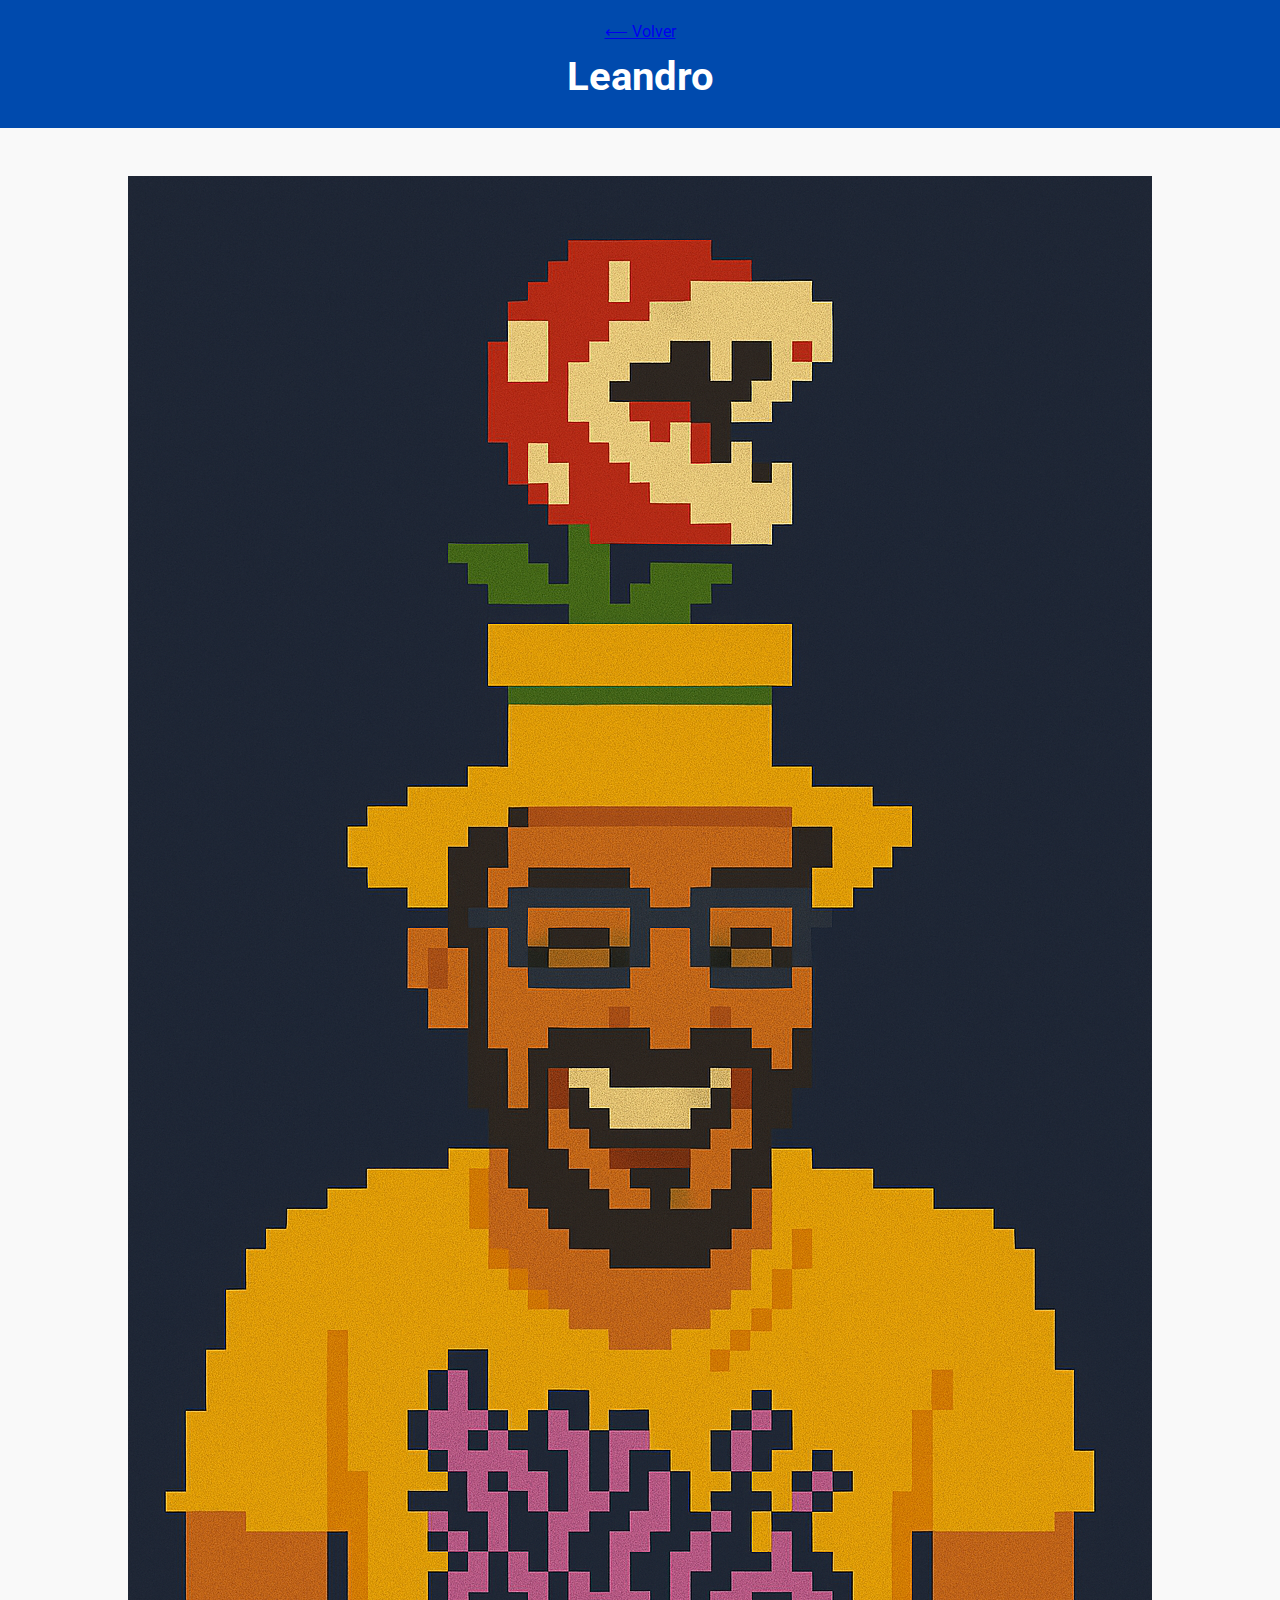
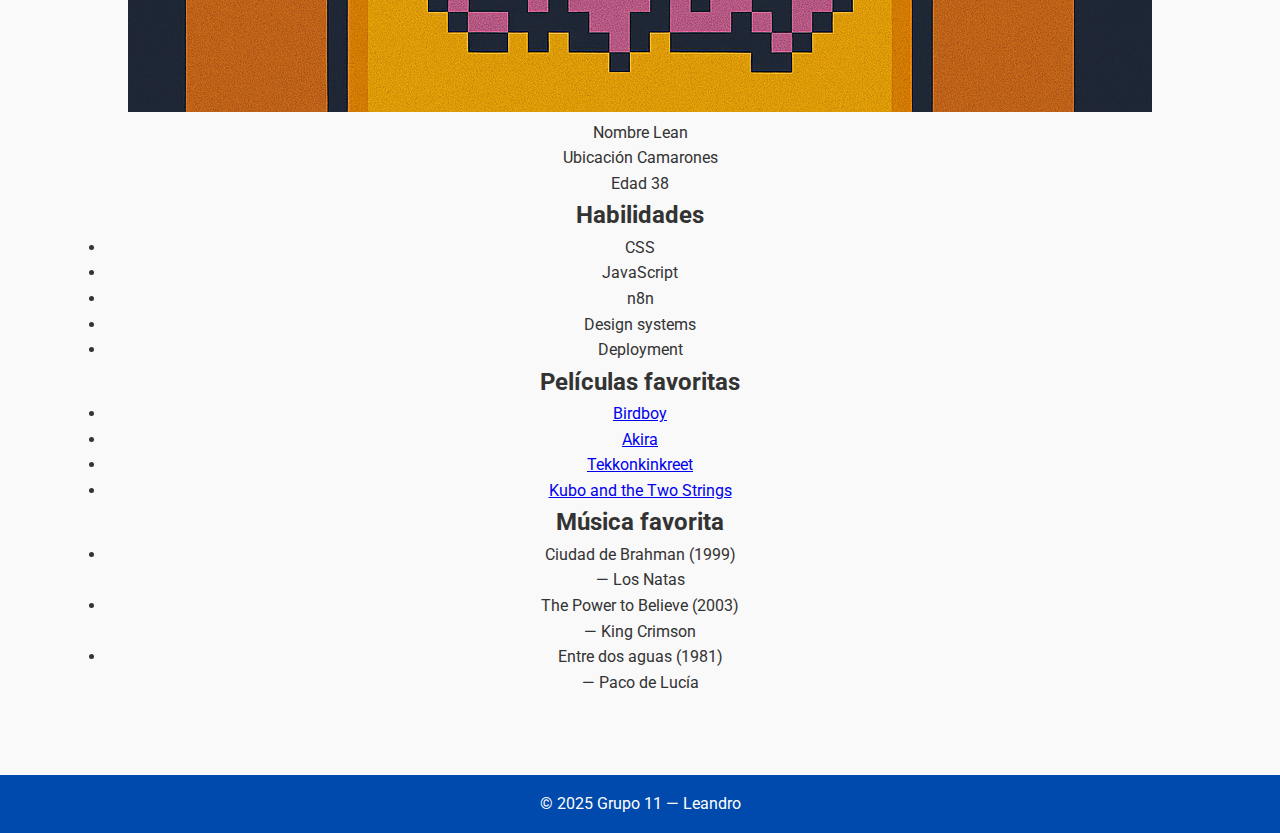
<file: leandro.html>
<!DOCTYPE html>
<html lang="es" class="page-leandro">
<head>
  <meta charset="UTF-8">
  <meta name="viewport" content="width=device-width, initial-scale=1.0">
  <title>Leandro | Perfil</title>
  <link rel="stylesheet" href="../assets/css/styles.css">
  <link rel="preconnect" href="https://fonts.googleapis.com">
  <link rel="preconnect" href="https://fonts.gstatic.com" crossorigin>
  <!-- Fuente pixel retro -->
  <link href="https://fonts.googleapis.com/css2?family=Press+Start+2P&display=swap" rel="stylesheet">
</head>
<body>
  <header class="retro-header">
    <a class="retro-back" href="../index.html">⟵ Volver</a>
    <h1 class="retro-title">Leandro</h1>
  </header>

  <main class="retro-container">
    <section class="retro-card">
      <div class="avatar-frame">
        <picture>
          <source media="(min-width: 901px)" srcset="assets/img/leandro-8bit-desktop.webp">
          <img src="assets/img/leandro-8bit.webp" alt="Leandro en pixel art" />
        </picture>
      </div>
      <div class="retro-info">
        <p><span class="lbl">Nombre</span> <span class="val">Lean</span></p>
        <p><span class="lbl">Ubicación</span> <span class="val">Camarones</span></p>
        <p><span class="lbl">Edad</span> <span class="val">38</span></p>

        <div class="retro-section">
          <h2>Habilidades</h2>
          <ul class="retro-list">
            <li>CSS</li>
            <li>JavaScript</li>
            <li>n8n</li>
            <li>Design systems</li>
            <li>Deployment</li>
          </ul>
        </div>

        <div class="retro-section">
          <h2>Películas favoritas</h2>
          <ul class="retro-list">
            <li><a target="_blank" rel="noopener" href="https://www.imdb.com/title/tt5004766/?ref_=nv_sr_srsg_0_tt_8_nm_0_in_0_q_birdboy">Birdboy</a></li>
            <li><a target="_blank" rel="noopener" href="https://www.imdb.com/title/tt0094625/?ref_=nv_sr_srsg_3_tt_3_nm_5_in_0_q_akira">Akira</a></li>
            <li><a target="_blank" rel="noopener" href="https://www.imdb.com/title/tt0831888/?ref_=nv_sr_srsg_0_tt_7_nm_1_in_0_q_tekk">Tekkonkinkreet</a></li>
            <li><a target="_blank" rel="noopener" href="https://www.imdb.com/title/tt4302938/?ref_=nv_sr_srsg_0_tt_3_nm_5_in_0_q_kubo">Kubo and the Two Strings</a></li>
          </ul>
        </div>

        <div class="retro-section">
          <h2>Música favorita</h2>
          <ul class="retro-list">
            <li>Ciudad de Brahman (1999)<br>— Los Natas</li>
            <li>The Power to Believe (2003)<br>— King Crimson</li>
            <li>Entre dos aguas (1981)<br>— Paco de Lucía</li>
          </ul>
        </div>
      </div>
    </section>
  </main>

  <footer class="retro-footer">
    <p>© 2025 Grupo 11 — Leandro</p>
  </footer>
</body>
</html>
</file>
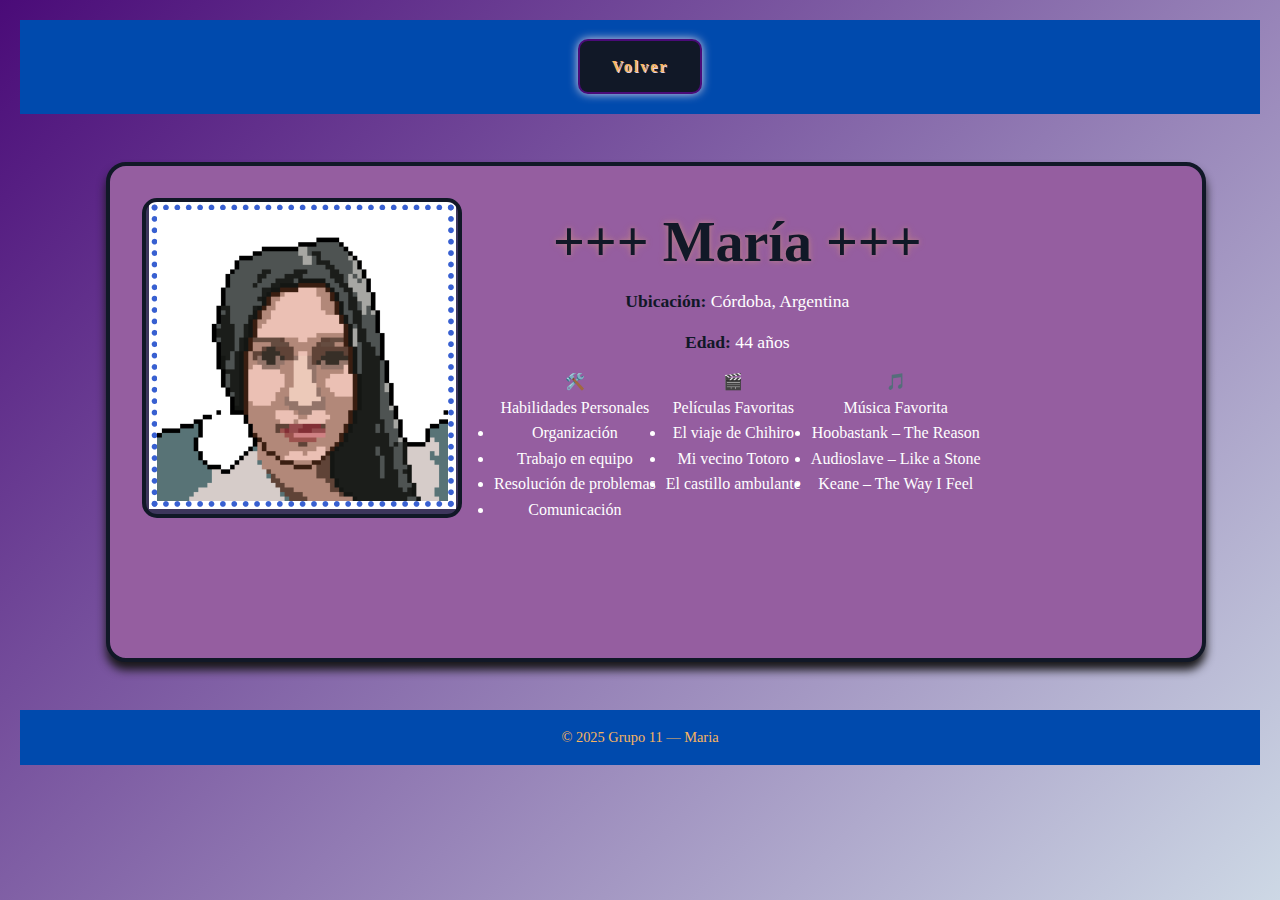
<file: maria.html>
<!DOCTYPE html>
<html lang="es">

<head>
    <meta charset="UTF-8">
    <meta name="viewport" content="width=device-width, initial-scale=1.0">
    <title>Presentación - Maria</title>
    <!-- Google Fonts -->
    <link href="https://fonts.googleapis.com/css2?family=Nunito:wght@400;600;700&display=swap" rel="stylesheet">
    <!-- Estilos -->
    <link rel="stylesheet" href="assets/css/styles.css">
    <link rel="stylesheet" href="assets/css/maria-styles.css">
</head>

<body>
    <header class="retro-header">
        <!-- Volver -->
        <nav class="navbar">
            <a class="back" href="index.html">Volver</a>
        </nav>
    </header>

    <main>
        <section class="tarjeta-maria">
            <!-- Avatar -->
            <div class="avatar-container">
                <img id="carrusel-img" src="/assets/img/maria-pixel-1.png" alt="maria-pixel-1">
            </div>

            <!-- Contenido -->
            <div class="contenido">
                <h2> +++ María +++</h2>
                <p><strong> Ubicación:</strong> Córdoba, Argentina</p>
                <p><strong> Edad:</strong> 44 años</p>
                <div class="box">
                    <a class="card card-member">
                        <div class="icon">🛠️</div>
                        <span>Habilidades Personales</span>
                        <ul>
                            <li>Organización</li>
                            <li>Trabajo en equipo</li>
                            <li>Resolución de problemas</li>
                            <li>Comunicación</li>
                        </ul>
                    </a>
                    <a class="card card-member">
                        <div class="icon">🎬</div>
                        <span>Películas Favoritas</span>
                        <ul>
                            <li>El viaje de Chihiro</li>
                            <li>Mi vecino Totoro</li>
                            <li>El castillo ambulante</li>
                        </ul>
                    </a>
                    <a class="card card-member">
                        <div class="icon">🎵</div>
                        <span>Música Favorita</span>
                        <ul>
                            <li>Hoobastank – The Reason</li>
                            <li>Audioslave – Like a Stone</li>
                            <li>Keane – The Way I Feel</li>
                        </ul>
                    </a>
                </div>
    </main>

    <footer>
        <p> © 2025 Grupo 11 — Maria </p>
    </footer>

    <script src="assets/js/maria-script.js"></script>
</body>

</html>
</file>
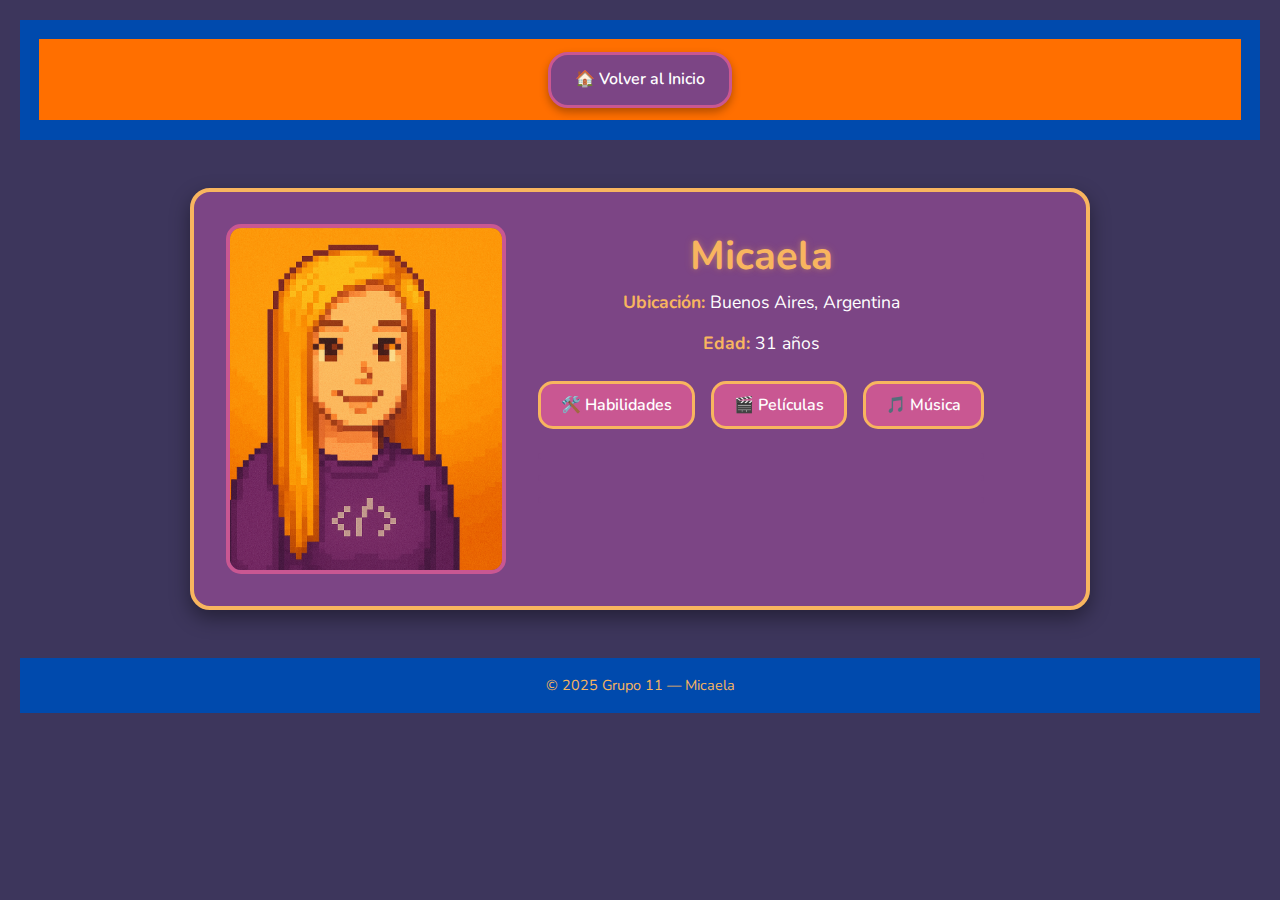
<file: micaela.html>
<!DOCTYPE html>
<html lang="es">
<head>
  <meta charset="UTF-8">
  <meta name="viewport" content="width=device-width, initial-scale=1.0">
  <title>Presentación - Micaela</title>
  <!-- Google Fonts -->
  <link href="https://fonts.googleapis.com/css2?family=Nunito:wght@400;600;700&display=swap" rel="stylesheet">
  <!-- Estilos -->
  <link rel="stylesheet" href="assets/css/styles.css">
  <link rel="stylesheet" href="assets/css/mica-styles.css">
</head>
<body>
  <header>
    <nav class="navbar">
      <a href="index.html">🏠 Volver al Inicio</a>
    </nav>
  </header>

  <main>
    <section class="tarjeta-mica">
      <!-- Avatar -->
      <div class="avatar-container">
        <img src="assets/img/avatar-mica1.webp" alt="Micaela" id="avatar1" class="avatar-img">
        <img src="assets/img/avatar-mica2.webp" alt="Micaela" id="avatar2" class="avatar-img hidden">
      </div>

      <!-- Contenido -->
      <div class="contenido">
        <h1> Micaela </h1>
        <p><strong> Ubicación:</strong> Buenos Aires, Argentina</p>
        <p><strong> Edad:</strong> 31 años</p>

        <!-- Botones -->
        <div class="botones">
          <button class="btn" data-section="habilidades">🛠️ Habilidades</button>
          <button class="btn" data-section="peliculas">🎬 Películas</button>
          <button class="btn" data-section="musica">🎵 Música</button>
        </div>

        <!-- Secciones -->
        <div id="habilidades" class="seccion">
          <h2>🛠️ Mis Habilidades</h2>
          <ul>
            <li>🖨️ Impresión 3D</li>
            <li>🎨 Diseño Creativo</li>
            <li>🐍 Programación </li>
            <li>☕ Hacer café </li>
          </ul>
        </div>

        <div id="peliculas" class="seccion">
          <h2>🎬 Películas Favoritas</h2>
          <ul>
            <li><a href="https://www.imdb.com/es/title/tt0117998/?ref_=nv_sr_srsg_0_tt_7_nm_1_in_0_q_twister" target="_blank">🌪️ Twister</a></li>
            <li><a href="https://www.imdb.com/title/tt0088763/" target="_blank">⚡ Volver al Futuro</a></li>
            <li><a href="https://www.imdb.com/es/title/tt0120762/" target="_blank">🗡️ Mulan</a></li>
          </ul>
        </div>

        <div id="musica" class="seccion">
          <h2>🎵 Música Favorita</h2>
          <ul>
            <li><a href="https://open.spotify.com/artist/3Nrfpe0tUJi4K4DXYWgMUX" target="_blank">💜 BTS</a></li>
            <li><a href="https://open.spotify.com/intl-es/artist/2eEmsgWmUFMbtU7agJpnjY" target="_blank">🎶 Miranda!</a></li>
            <li><a href="https://open.spotify.com/intl-es/artist/5Rl15oVamLq7FbSb0NNBNy" target="_blank">🎸 5 Seconds of Summer</a></li>
          </ul>
          </ul>
        </div>
      </div>
    </section>
  </main>

  <footer>
    <p> © 2025 Grupo 11 — Micaela </p>
  </footer>

  <script src="assets/js/mica-script.js"></script>
</body>
</html>
</file>
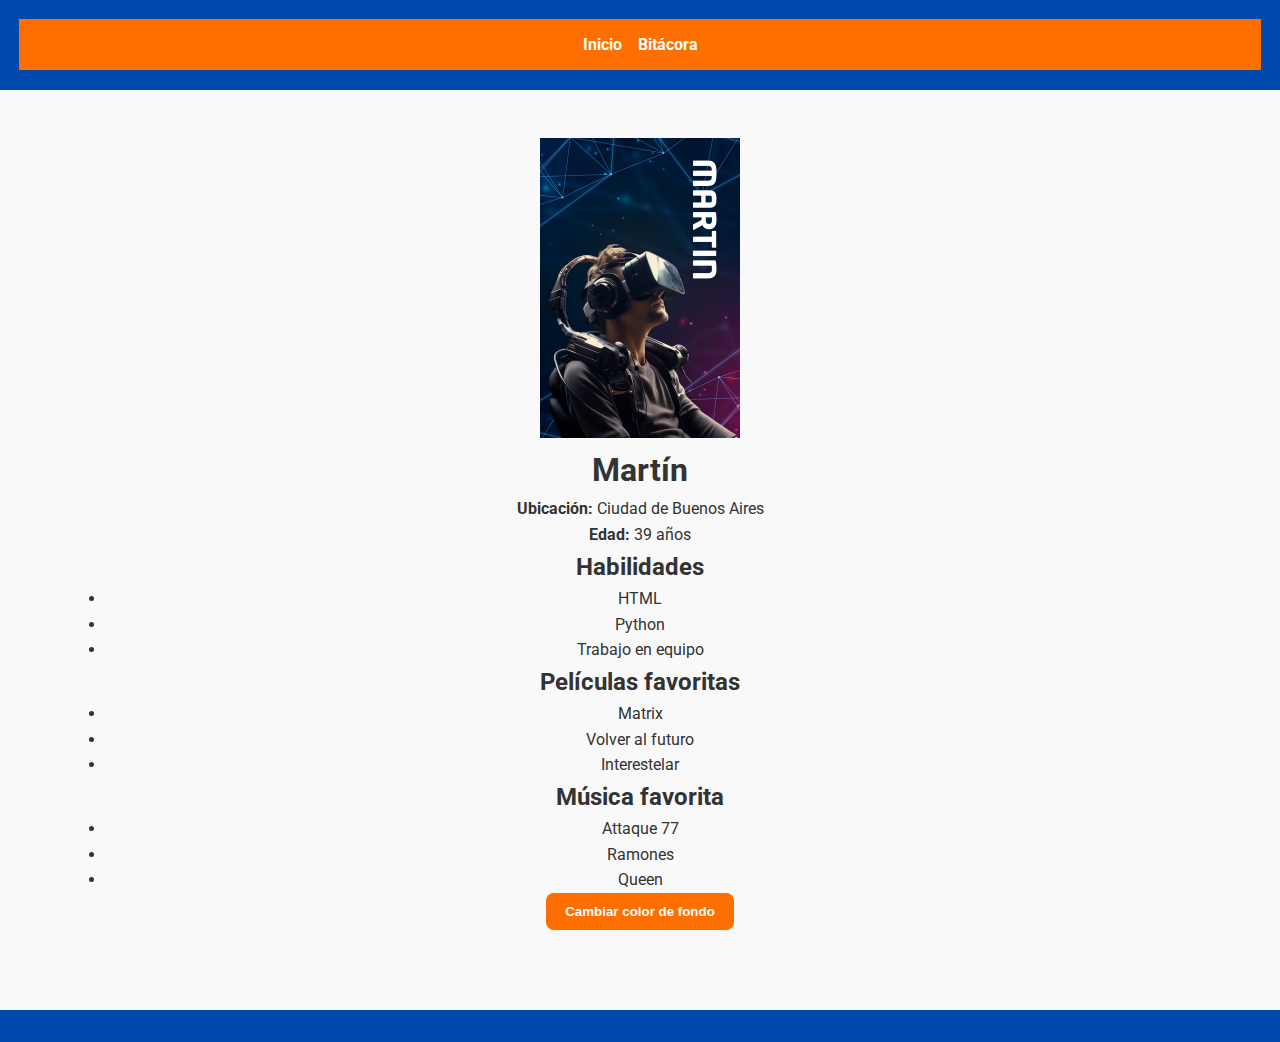
<file: pages/martin.html>
<!DOCTYPE html>
<html lang="es">
<head>
  <meta charset="UTF-8">
  <meta name="viewport" content="width=device-width, initial-scale=1.0">
  <title>Presentación - Martín</title>
  <!-- Estilos de index -->
  <link rel="stylesheet" href="../assets/css/styles.css">
</head>
<body>
  <header>
    <nav>
      <a href="../index.html">Inicio</a>
      <a href="../pages/bitacora.html">Bitácora</a>
    </nav>
  </header>

  <main>
    <section class="tarjeta card shadow">
      <img src="../assets/images/card-Martin.webp" alt="Foto de Martin" class="card-image" width="200">
      <h1>Martín</h1>
      <p><strong>Ubicación:</strong> Ciudad de Buenos Aires</p>
      <p><strong>Edad:</strong> 39 años</p>

      <h2>Habilidades</h2>
      <ul>
        <li>HTML</li>
        <li>Python</li>
        <li>Trabajo en equipo</li>
      </ul>

      <h2>Películas favoritas</h2>
      <ul>
        <li>Matrix</li>
        <li>Volver al futuro</li>
        <li>Interestelar</li>
      </ul>

      <h2>Música favorita</h2>
      <ul>
        <li>Attaque 77</li>
        <li>Ramones</li>
        <li>Queen</li>
      </ul>

      <button id="boton-color">Cambiar color de fondo</button>
    </section>
  </main>

  <footer>
    <!-- Podés copiar el footer de index.html si lo tenés -->
  </footer>

  <script src="../assets/js/presentacion.js"></script>
</body>
</html>
</file>
<file: assets/css/styles.css>
/* -------------------------
   Fuente y estilos globales
-------------------------- */
@import url('https://fonts.googleapis.com/css2?family=Roboto:wght@400;700&display=swap');

:root {
  --color-principal: #004aad;   /* azul principal */
  --color-secundario: #f9f9f9;  /* fondo claro */
  --color-texto: #333;
  --color-acento: #ff6f00;      /* naranja para botones */
}

* {
  margin: 0;
  padding: 0;
  box-sizing: border-box;
}

body {
  font-family: 'Roboto', sans-serif;
  background-color: var(--color-secundario);
  color: var(--color-texto);
  line-height: 1.6;
}

/* -------------------------
   Encabezado
-------------------------- */
header {
  background: var(--color-principal);
  color: white;
  padding: 1.2rem;
  text-align: center;
}

header h1 {
  font-size: 2rem;
}

/* -------------------------
   Navegación
-------------------------- */
nav {
  background: var(--color-acento);
  display: flex;
  justify-content: center;
  gap: 1rem;
  padding: 0.8rem;
}

nav a {
  color: white;
  text-decoration: none;
  font-weight: 700;
  transition: 0.3s;
}

nav a:hover {
  text-decoration: underline;
}

/* -------------------------
   Contenido principal
-------------------------- */
main {
  max-width: 1100px;
  margin: 2rem auto;
  padding: 1rem;
  text-align: center;
}

section {
  margin-bottom: 2rem;
}

/* -------------------------
   Botones
-------------------------- */
button {
  background: var(--color-acento);
  border: none;
  padding: 0.7rem 1.2rem;
  border-radius: 8px;
  color: white;
  font-weight: bold;
  cursor: pointer;
  transition: 0.3s;
}

button:hover {
  background: #e65c00;
}

/* -------------------------
   Footer
-------------------------- */
footer {
  background: var(--color-principal);
  color: white;
  text-align: center;
  padding: 1rem;
  margin-top: 2rem;
}

/* -------------------------
   Responsive Design
-------------------------- */

/* Celulares pequeños */
@media (max-width: 400px) {
  header h1 {
    font-size: 1.4rem;
  }

  nav {
    flex-direction: column;
    gap: 0.5rem;
  }
}

/* Tablets */
@media (min-width: 401px) and (max-width: 900px) {
  main {
    padding: 2rem;
  }

  header h1 {
    font-size: 1.8rem;
  }
}

/* Escritorio grande */
@media (min-width: 1200px) {
  header h1 {
    font-size: 2.5rem;
  }
}


.align-center {
  text-align: center;
}
</file>
<file: assets/css/maria-styles.css>
body {
  font-family: "Segoe UI Emoji";
  background: linear-gradient(135deg, #4a0b78, #cdd8e5);
  min-height: 100vh;
  margin: 0;
  color: #fff;
  padding: 20px;
}

/* Header */
header {
    text-align: center;
    margin-bottom: 2rem;
  }

/* NavBar */
.navbar {
    display: inline-flex;
    gap: 2rem;
    background:#111827;
    padding: 0.8rem 2rem;
    border-radius: 10px;
    border: 2px solid #4a0b78;
    box-shadow: 0 0 10px #dfd2e1;  
}

.navbar a {
    color: #F8B55F;;
    text-decoration: none;
    font-weight: bold;
    text-shadow: 1px 1px #dfd2e1; 
    transition: color 0.3s ease;
}

.navbar a:hover {
    color: #ffff00;
}

/* Tarjeta principal */
.tarjeta-maria {
  max-width: 1600px;
  width: 1100px;
  height: 500px;
  margin: 0 auto;
  background: #955ea0;   
  border: 4px solid #111827; 
  border-radius: 20px;
  padding: 2rem;
  box-shadow: 0 8px 10px rgb(25, 24, 26);
  display: flex;
  gap: 2rem;
  align-items: flex-start;
}
.back{
    margin: 0;
    letter-spacing: 2px;
}

/* Box  */
.box{
    display: flex;       /* Activa flexbox */
    flex-direction: row; /* Orientación horizontal */
    gap: 10px;           /* Espacio entre divs */
}

/* Avatar */
.avatar-container {
  flex-shrink: 0;
  width: 320px;
  height: 320px;
  border: 4px solid #111827;
  border-radius: 15px;
  overflow: hidden;
  align-items: center; 
  background: #3D365C;
  transition: all 0.3s ease;
}

.avatar-container:hover {
  transform: scale(1.05);
  box-shadow: 0 0 20px rgba(248, 181, 95, 0.6);
  border-color:  #ffff00;  
  box-shadow: #7b1384;
}

/* Contenido */
.contenido h2 {
  font-size: 3.5rem;
  font-weight: bold;
  color: #111827;
  text-shadow: 
    0 0 5px rgba(248, 181, 95, 0.3),
    0 0 10px rgba(248, 181, 95, 0.2);
  transition: all 0.4s ease-in-out;
  cursor: default; 
}

.contenido h2:hover {
  color: #ffff00;  
  text-shadow: #fff;
}

.contenido p {
  font-size: 1.1rem;
  margin-bottom: 0.8rem;
  color: #fff;
}

.contenido strong {
  color: #111827;  
}

.contenido strong:hover {
  color: #ffff00; 
  text-shadow: #fff;
}

/* Footer */
footer {
  text-align: center;
  margin-top: 2rem;
  padding: 1rem;
  color: #F8B55F;
  font-size: 0.9rem;
}

/* Responsive */

/* Tablets/pantallas medianas */
@media (max-width: 1200px) {
  .tarjeta-maria {
    flex-direction: column;
    align-items: center;
    width: 600px; 
    height: 800px;
  }

  .avatar-container {
    width: 300px;
    height: 300px;
  }
}

/* Tablets/pantallas medianas y móviles grandes */
@media (max-width: 900px) {
  .tarjeta-maria {
    width: 520px; 
    height: 800px;
    flex-direction: column;
    align-items: center; 
    text-align: center;
    gap: 1.5rem;
    justify-content: center;
  }

  .avatar-container {
    width: 250px;
    height: 300px;
  }
}

/* Móviles pequeños */
@media (max-width: 600px) {
  body { padding: 10px; }
  .tarjeta-maria { width: 320px; height: 320px; }
  .avatar-container { width: 200px; height: 250px; }
  .contenido h2 { font-size: 1.8rem; }
  .box{flex-direction: column-reverse; }
}
</file>
<file: assets/css/mica-styles.css>
/* =====================================
  Tema violeta/fucsia con dorado
===================================== */

body {
  font-family: 'Nunito', sans-serif;
  background: #3D365C; /* fondo oscuro */
  min-height: 100vh;
  margin: 0;
  color: #fff;
  padding: 20px;
}

/* Header */
header {
  text-align: center;
  margin-bottom: 2rem;
}

.navbar a {
  background: #7C4585;
  color: #fff;
  padding: 12px 24px;
  text-decoration: none;
  border-radius: 20px;
  font-weight: 600;
  border: 3px solid #C95792;
  box-shadow: 0 4px 8px rgba(0,0,0,0.3);
  transition: all 0.3s ease;
  display: inline-block;
}

.navbar a:hover {
  background: #C95792;
  border-color: #F8B55F;
  color: #fff;
  transform: translateY(-2px);
  box-shadow: 0 6px 12px rgba(201, 87, 146, 0.4);
}

/* Tarjeta principal */
.tarjeta-mica {
  max-width: 900px;
  margin: 0 auto;
  background: #7C4585;
  border: 4px solid #F8B55F;
  border-radius: 20px;
  padding: 2rem;
  box-shadow: 0 8px 20px rgba(0,0,0,0.4);
  display: flex;
  gap: 2rem;
  align-items: flex-start;
}

/* Avatar */
.avatar-container {
  flex-shrink: 0;
  width: 280px;
  height: 350px;
  border: 4px solid #C95792;
  border-radius: 15px;
  overflow: hidden;
  position: relative;
  background: #3D365C;
  transition: all 0.3s ease;
}

.avatar-container:hover {
  transform: scale(1.05);
  box-shadow: 0 0 20px rgba(248, 181, 95, 0.6);
  border-color: #F8B55F;
}

.avatar-img {
  width: 100%;
  height: 100%;
  object-fit: cover;
  transition: opacity 0.4s ease;
}

.hidden {
  opacity: 0;
  position: absolute;
  top: 0;
  left: 0;
}

.avatar-container:hover #avatar1 {
  opacity: 0;
}

.avatar-container:hover #avatar2 {
  opacity: 1;
}


/* Efecto del nombre al ingresar */
@keyframes neonGlow {
  0% {
    text-shadow: 
      0 0 10px rgba(248, 181, 95, 0.6),
      0 0 20px rgba(248, 181, 95, 0.4),
      0 0 30px rgba(248, 181, 95, 0.3);
    color: #fff;
    transform: scale(1.05);
    opacity: 1;
  }
  50% {
    text-shadow: 
      0 0 20px rgba(248, 181, 95, 1),
      0 0 35px rgba(248, 181, 95, 0.8),
      0 0 50px rgba(248, 181, 95, 0.6),
      0 0 75px rgba(248, 181, 95, 0.4);
    transform: scale(1.08);
    opacity: 1;
  }
  100% {
    text-shadow: 
      0 0 5px rgba(248, 181, 95, 0.2),
      0 0 10px rgba(248, 181, 95, 0.1);
    transform: scale(1);
    opacity: 0.8;
  }
}

.glow {
  animation: neonGlow 2s ease-in-out forwards;
}


.glow {
  animation: neonGlow 1.5s ease-in-out forwards;
}


/* Contenido */
.contenido h1 {
  font-size: 2.5rem;
  font-weight: bold;
  color: #F8B55F; /* color base dorado */
  text-shadow: 
    0 0 5px rgba(248, 181, 95, 0.3),
    0 0 10px rgba(248, 181, 95, 0.2);
  transition: all 0.4s ease-in-out;
  cursor: default; 
}

.contenido h1:hover {
  color: #fff; /* cambio sutil al pasar */
  text-shadow: 
    0 0 10px rgba(248, 181, 95, 0.5),
    0 0 20px rgba(248, 181, 95, 0.4);
  transform: scale(1.03);
}

.contenido p {
  font-size: 1.1rem;
  margin-bottom: 0.8rem;
  color: #fff;
}

.contenido strong {
  color: #F8B55F;
}

/* Botones */
.botones {
  margin: 1.5rem 0;
  display: flex;
  gap: 1rem;
  flex-wrap: wrap;
  justify-content: center; /* centrado horizontal */
}

.btn {
  background: #C95792;
  color: #fff;
  border: 3px solid #F8B55F;
  padding: 10px 20px;
  border-radius: 15px;
  cursor: pointer;
  font-size: 1rem;
  font-weight: 600;
  transition: all 0.3s ease;
  font-family: 'Nunito', sans-serif;
}

.btn:hover {
  background: #F8B55F;
  color: #3D365C;
  transform: translateY(-2px);
  box-shadow: 0 4px 12px rgba(248, 181, 95, 0.5);
}

.btn.activo {
  background: #7C4585;
  border-color: #C95792;
  box-shadow: 0 0 15px rgba(201, 87, 146, 0.6);
}

/* Secciones */
.seccion {
  margin-top: 1rem;
  background: #3D365C;
  border: 3px solid #7C4585;
  border-radius: 15px;
  padding: 0;
  max-height: 0;
  overflow: hidden;
  transition: all 0.4s ease;
}

.seccion.activa {
  max-height: 300px;
  padding: 1.5rem;
}

.seccion h2 {
  color: #F8B55F;
  font-size: 1.3rem;
  margin-bottom: 1rem;
  text-align: center;
}

.seccion ul {
  list-style: none;
  padding: 0;
}

.seccion li {
  background: #7C4585;
  margin-bottom: 8px;
  padding: 5px 15px;
  border-radius: 10px;
  border-left: 4px solid #C95792;
  transition: all 0.3s ease;
}

.seccion li:hover {
  background: #C95792;
  color: #fff;
  transform: translateX(5px);
  box-shadow: 0 2px 8px rgba(201, 87, 146, 0.4);
}

.seccion a {
  color: #F8B55F;
  text-decoration: none;
  font-weight: 600;
  transition: color 0.3s ease;
}

.seccion a:hover {
  color: #fff;
}

/* Footer */
footer {
  text-align: center;
  margin-top: 2rem;
  padding: 1rem;
  color: #F8B55F;
  font-size: 0.9rem;
}

/* Responsive */

/* Tablets/pantallas medianas */
@media (max-width: 1200px) {
  .tarjeta-mica {
    flex-direction: row; /* sigue en fila para escritorio mediano */
  }
}

/* Tablets/pantallas medianas y móviles grandes */
@media (max-width: 900px) {
  .tarjeta-mica {
    flex-direction: column;
    align-items: center; /* centrado horizontal */
    text-align: center;
    gap: 1.5rem;
    justify-content: center;
  }

  .avatar-container {
    width: 250px;
    height: 300px;
  }
}

/* Móviles pequeños */
@media (max-width: 400px) {
  body { padding: 10px; }
  .tarjeta-mica { padding: 1rem; }
  .avatar-container { width: 200px; height: 250px; }
  .contenido h1 { font-size: 1.8rem; }
  .botones { flex-direction: column; }
  .btn { width: 100%; }
}
</file>
